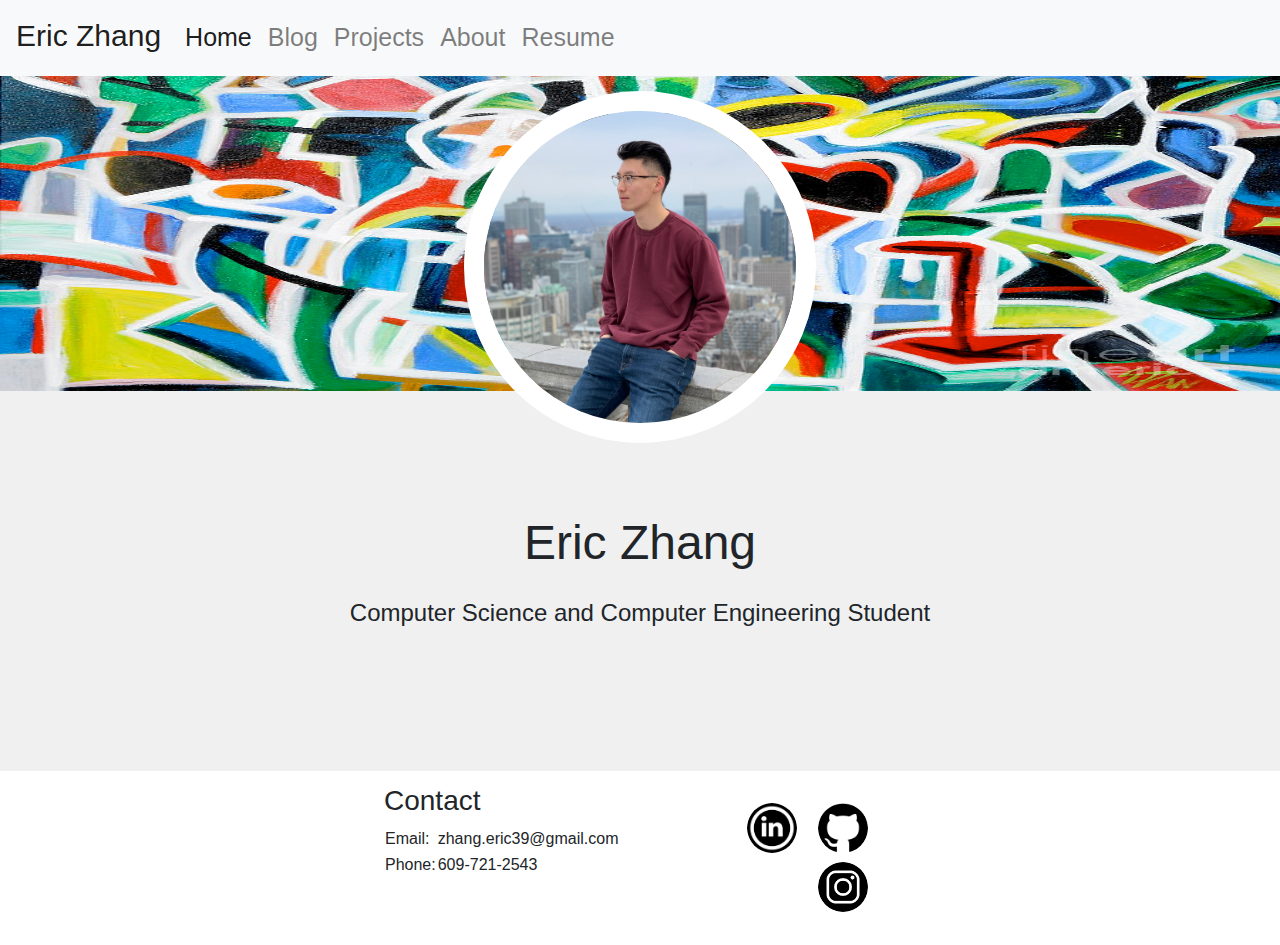
<file: index.html>
<!DOCTYPE html>
<html>
	<head>
		<link rel="stylesheet" href="https://stackpath.bootstrapcdn.com/bootstrap/4.3.1/css/bootstrap.min.css" integrity="sha384-ggOyR0iXCbMQv3Xipma34MD+dH/1fQ784/j6cY/iJTQUOhcWr7x9JvoRxT2MZw1T" crossorigin="anonymous">
		<link rel="stylesheet" href="css/index.css">
		<link rel="shortcut icon" href="images/e.ico" type="image/x-icon">
		<title>Eric Zhang</title>
	</head>

	 <!-- extrenal css ,(recommended)-->


	<body style = "background: #F0F0F0">
		<div id= "page-container">
			<div id = page-content>
				<nav class="navbar navbar-expand-lg navbar-light bg-light">
				  <a class="navbar-brand" href="#">Eric Zhang</a>
				  <button class="navbar-toggler" type="button" data-toggle="collapse" data-target="#navbarNavDropdown" aria-controls="navbarNavDropdown" aria-expanded="false" aria-label="Toggle navigation">
				    <span class="navbar-toggler-icon"></span>
				  </button>
				  <div class="collapse navbar-collapse" id="navbarNavDropdown">
				    <ul class="navbar-nav">
				      <li class="nav-item active">
				        <a class="nav-link" href="index.html">Home <span class="sr-only">(current)</span></a>
				      </li>
				      <li class="nav-item">
				        <a class="nav-link" href="blog.html">Blog</a>
				      </li>
				      <li class="nav-item">
				        <a class="nav-link" href="project.html">Projects</a>
				      </li>
				      <li class="nav-item">
				        <a class="nav-link" href="about.html">About</a>
				      </li>
				      <li class="nav-item">
				        <a class="nav-link" href="images/EricZhangResume.pdf" target ="_blank">Resume</a>
				      </li>
				    </ul>
				  </div>
				</nav>
				<div class = "header">
					<img class = "banner" src = "images/headerbanner.jpg">
					<img class = "headshot" src = "images/pic1.jpg" >
					<div class = "info">
						<div class = "text">
							<p><font size = "15px">Eric Zhang</font></p>
							<p><font size = "5">Computer Science and Computer Engineering Student</font></p>
						</div>
					</div>
				</div>
			</div>


			<footer class = "footer">
						<div class = "footer-container">
							<div  class = "row">
								<div class = "col">
									<div class = "col-block">
										<h3>Contact</h3>
										<div id = "contact-info">
											<table>
												<tr>
													<td>Email:</td>
													<td>zhang.eric39@gmail.com</td>
												</tr>
												<tr>
													<td>Phone:</td>
													<td>609-721-2543</td>
												</tr>
											</table>
										</div>
									</div>
								<div class = "col">
									<div class = "col-block" style="text-align:right; margin-top:3%">
										<ul class = "logos" style = "list-style: none;">
											<li><a href="https://www.linkedin.com/in/eric-zhang-4ab51615a/" target="_blank"><img class = "logo" src="images/linkedin.png"></a></li>
											<li><a href="https://github.com/Eric-Zhang-Projects" target="_blank"><img class = "logo" src="images/github.png"></a></li>
											<li><a href="https://instagram.com/eric.zhn" target="_blank"><img class = "logo" src="images/instagram.png"></a></li>
										</ul>
									</div>
								</div>
							</div>
						</div>
					</footer>


		<script src = "js/base.js"></script>
	</body>

</html>
</file>
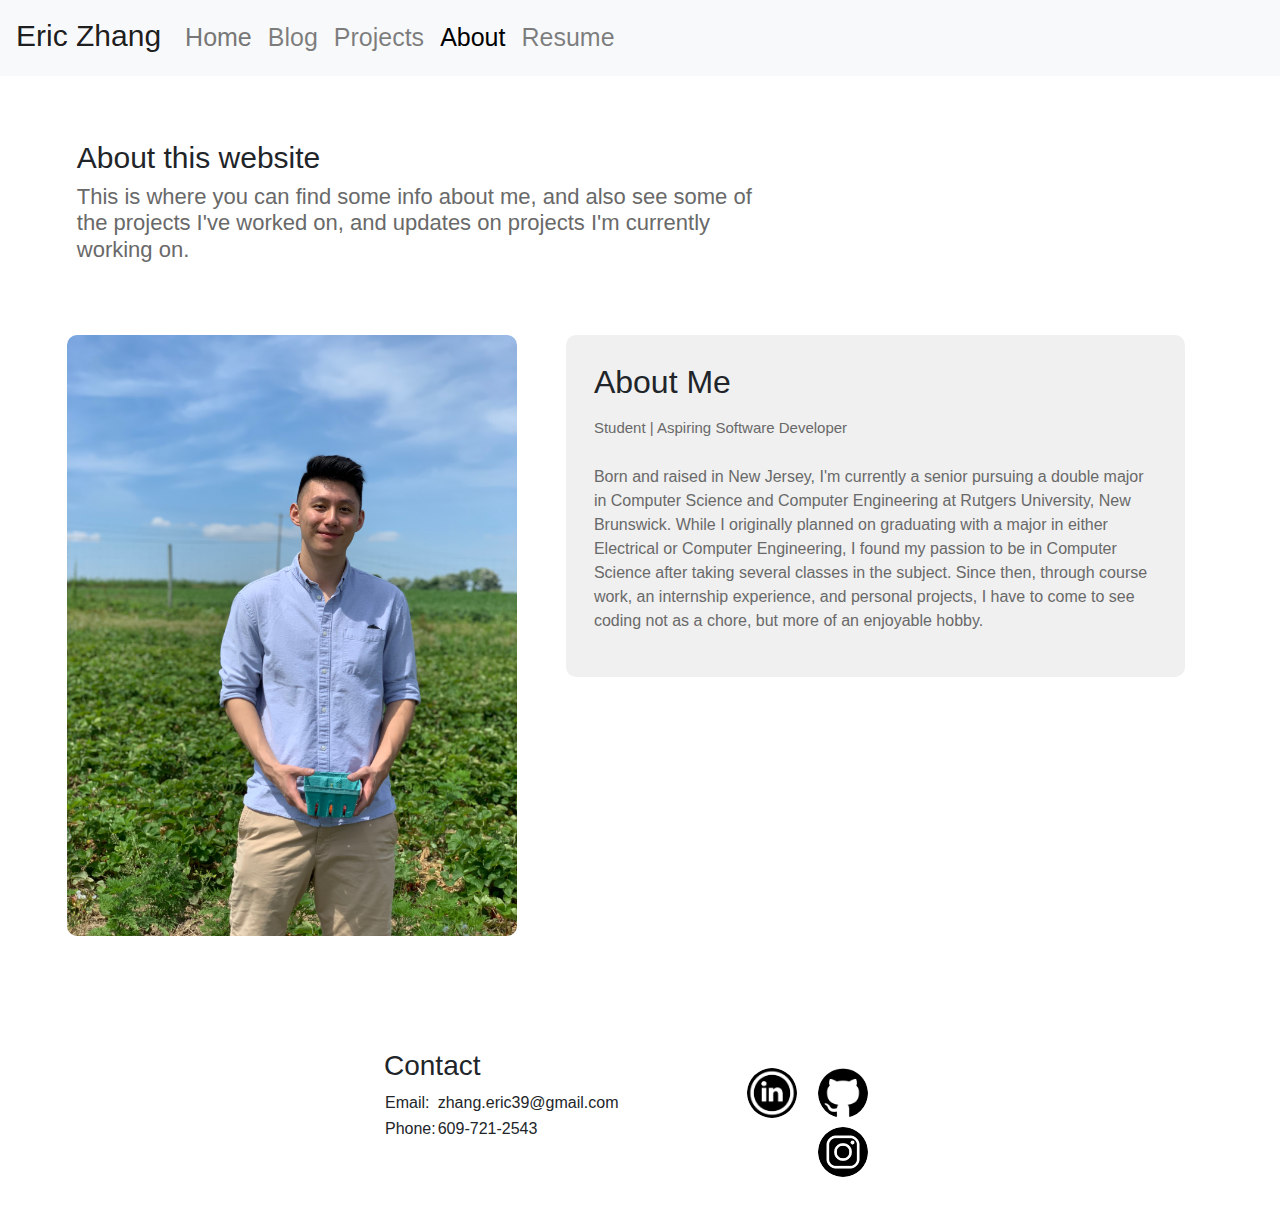
<file: about.html>
<!DOCTYPE html>
<html>
	<head>
		<link rel="stylesheet" href="https://stackpath.bootstrapcdn.com/bootstrap/4.3.1/css/bootstrap.min.css" integrity="sha384-ggOyR0iXCbMQv3Xipma34MD+dH/1fQ784/j6cY/iJTQUOhcWr7x9JvoRxT2MZw1T" crossorigin="anonymous">
		<link rel="stylesheet" href="css/about.css">
		<title>Eric Zhang</title>
	</head>
	<body>
		<div id= "page-container">
			<div id = page-content>
				<nav class="navbar navbar-expand-lg navbar-light bg-light">
				  <a class="navbar-brand" href="#">Eric Zhang</a>
				  <button class="navbar-toggler" type="button" data-toggle="collapse" data-target="#navbarNavDropdown" aria-controls="navbarNavDropdown" aria-expanded="false" aria-label="Toggle navigation">
				    <span class="navbar-toggler-icon"></span>
				  </button>
				  <div class="collapse navbar-collapse" id="navbarNavDropdown">
				    <ul class="navbar-nav">
				      <li class="nav-item active">
				        <a class="nav-link" href="index.html" style="color:#777">Home <span class="sr-only">(current)</span></a>
				      </li>
				      <li class="nav-item">
				        <a class="nav-link" href="blog.html">Blog</a>
				      </li>
				      <li class="nav-item">
				        <a class="nav-link" href="project.html">Projects</a>
				      </li>
				      <li class="nav-item">
				        <a class="nav-link" href="about.html" style="color:black">About</a>
				      </li>
				      <li class="nav-item">
				        <a class="nav-link" href="images/EricZhangResume.pdf" target ="_blank">Resume</a>
				      </li>
				    </ul>
				  </div>
				</nav>
				<div class = "content">
					<div class = "summary" style="margin-left: 3%">
						<h1 style="font-size:30px">About this website</h1>
						<h2 style="font-size:22px; color:#696969; width: 60%">This is where you can find some info about me, and also see some of the projects I've worked on, and updates on projects I'm currently working on.</h2>
					</div>
					<div class = "collage">
						<div class = "column">
							<img src= "images/pic3.jpg" style="width:80%; margin-left:5%; border-radius:10px">
						</div>
						<div class = "column">
							<div class = "about">
								<h2>About Me</h2>
								<h4 class = "subtitle">Student | Aspiring Software Developer</h4>
								<p style="color:#696969">
									Born and raised in New Jersey, I'm currently a senior pursuing a double major in Computer Science and Computer Engineering at Rutgers University, New Brunswick. While I originally planned on graduating with a major in either Electrical or Computer Engineering, I found my passion to be in Computer Science after taking several classes in the subject. Since then, through course work, an internship experience, and personal projects, I have to come to see coding not as a chore, but more of an enjoyable hobby.

								</p>
							</div>
						</div>
					</div>

				</div>
			</div>
		</div>

		<footer class = "footer">
			<div class = "footer-container">
				<div  class = "row">
					<div class = "col">
						<div class = "col-block">
							<h3>Contact</h3>
							<div id = "contact-info">
								<table>
									<tr>
										<td>Email:</td>
										<td>zhang.eric39@gmail.com</td>
									</tr>
									<tr>
										<td>Phone:</td>
										<td>609-721-2543</td>
									</tr>
								</table>
							</div>
						</div>
					<div class = "col">
						<div class = "col-block" style="text-align:right; margin-top:3%">
							<ul class = "logos" style = "list-style: none;">
								<li><a href="https://www.linkedin.com/in/eric-zhang-4ab51615a/" target="_blank"><img class = "logo" src="images/linkedin.png"></a></li>
								<li><a href="https://github.com/Eric-Zhang-Projects" target="_blank"><img class = "logo" src="images/github.png"></a></li>
								<li><a href="https://instagram.com/eric.zhn" target="_blank"><img class = "logo" src="images/instagram.png"></a></li>
							</ul>
						</div>
					</div>
				</div>
			</div>
		</footer>

	</body>

</html>
</file>
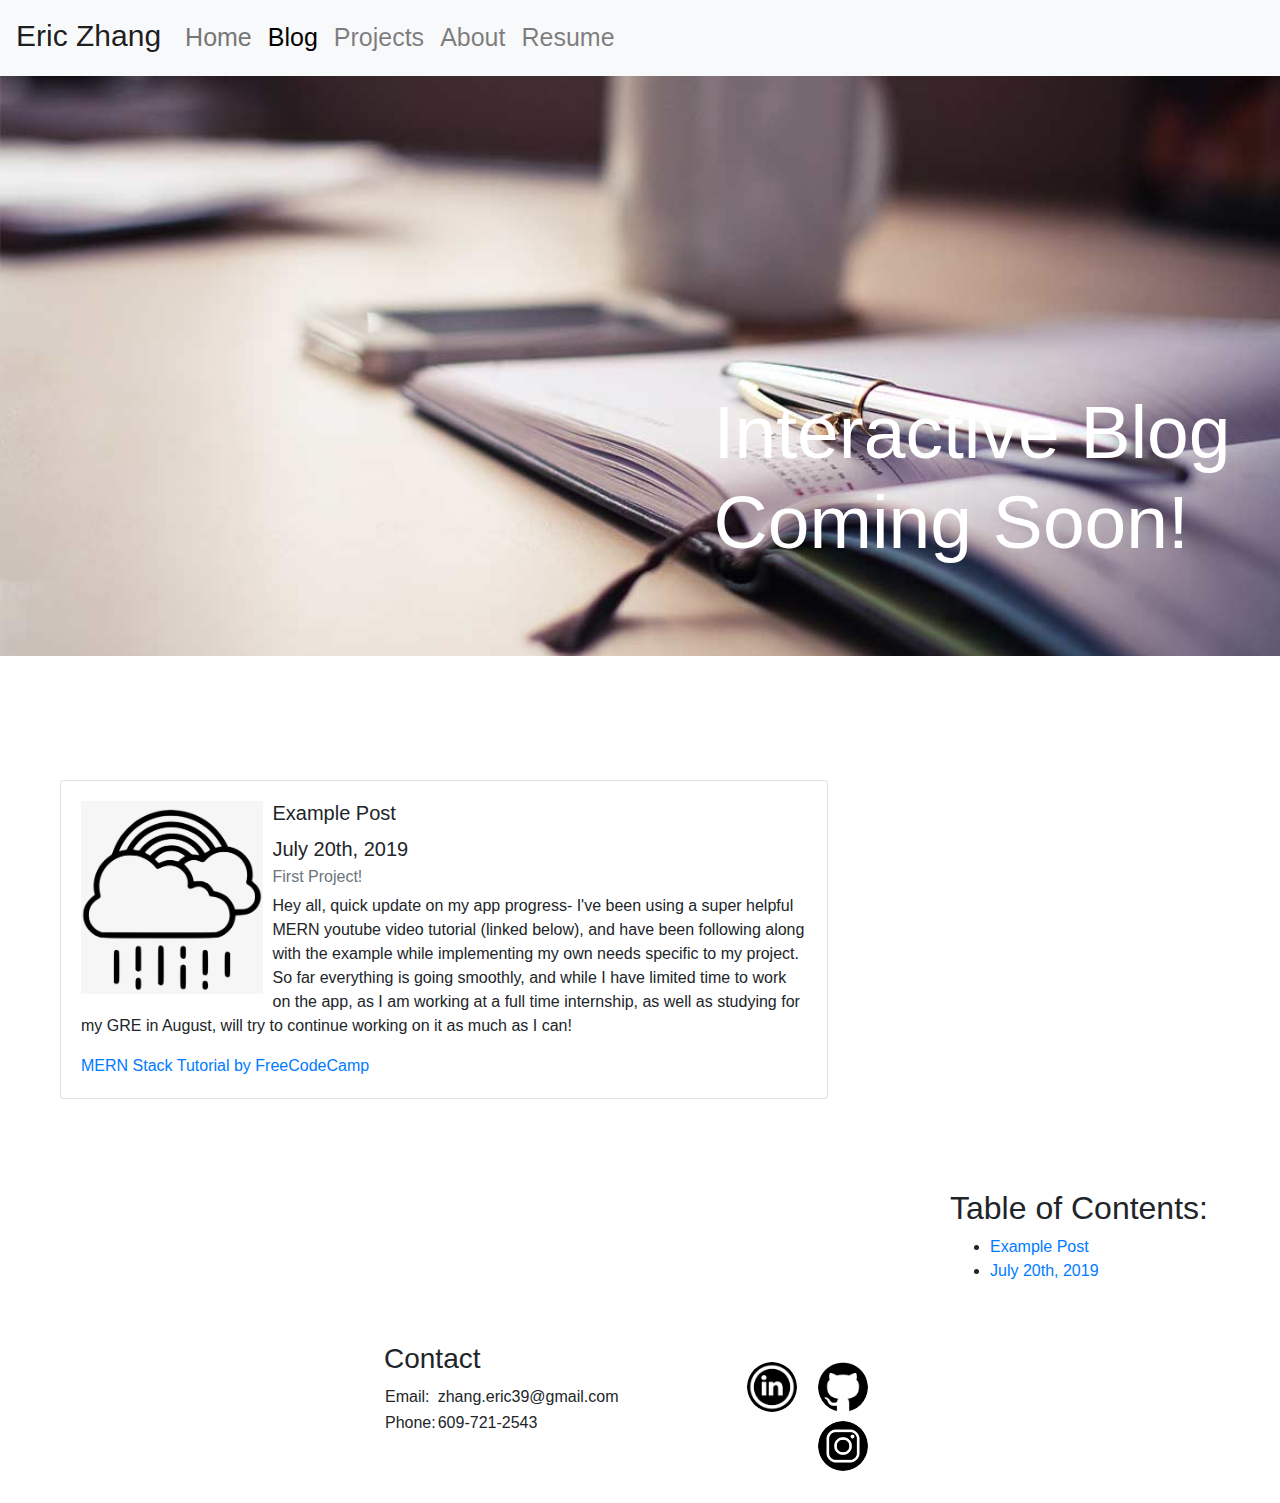
<file: blog.html>
<!DOCTYPE html>
<html>
	<head>
		<link rel="stylesheet" href="https://stackpath.bootstrapcdn.com/bootstrap/4.3.1/css/bootstrap.min.css" integrity="sha384-ggOyR0iXCbMQv3Xipma34MD+dH/1fQ784/j6cY/iJTQUOhcWr7x9JvoRxT2MZw1T" crossorigin="anonymous">
		<link rel="stylesheet" href="css/blog.css">
		<title>Eric Zhang</title>
	</head>

	 <!-- extrenal css (recommended)-->
	<body>
		<div id= "page-container">
			<div id = page-content>
				<nav class="navbar navbar-expand-lg navbar-light bg-light">
				  <a class="navbar-brand" href="#">Eric Zhang</a>
				  <button class="navbar-toggler" type="button" data-toggle="collapse" data-target="#navbarNavDropdown" aria-controls="navbarNavDropdown" aria-expanded="false" aria-label="Toggle navigation">
				    <span class="navbar-toggler-icon"></span>
				  </button>
				  <div class="collapse navbar-collapse" id="navbarNavDropdown">
				    <ul class="navbar-nav">
				      <li class="nav-item active">
				        <a class="nav-link" href="index.html" style="color:#777">Home <span class="sr-only">(current)</span></a>
				      </li>
				      <li class="nav-item">
				        <a class="nav-link" href="#" style="color:black">Blog</a>
				      </li>
				      <li class="nav-item">
				        <a class="nav-link" href="project.html">Projects</a>
				      </li>
				      <li class="nav-item">
				        <a class="nav-link" href="about.html">About</a>
				      </li>
				      <li class="nav-item">
				        <a class="nav-link" href="images/EricZhangResume.pdf" target ="_blank">Resume</a>
				      </li>
				    </ul>
				  </div>
				</nav>

		<!-- =============================================== -->
				<div class = "content">
					<div style="margin-bottom:5%">
						<img class = "banner" src = images/notebook.jpg>
						<h1 class = "title">Interactive Blog Coming Soon!</h1>
					</div>
					<div class = "entries">
		<!-- =========================================================================================== -->
						<div class="card" id="7" style="width: 75%;" >
						  <div class="card-body"><img class = "pic" src = "images/cloud.png">
								<h5 class="card-title">Example Post</h5>
						    <h5 class="card-title">July 20th, 2019</h5>
						    <h6 class="card-subtitle mb-2 text-muted">First Project!</h6>
						    <p class="card-text">Hey all, quick update on my app progress- I've been using a super helpful MERN youtube video tutorial (linked below), and have been following along with the example while implementing my own needs specific to my project. So far everything is going smoothly, and while I have limited time to work on the app, as I am working at a full time internship, as well as studying for my GRE in August, will try to continue working on it as much as I can!</p>
							<a href=https://www.youtube.com/watch?v=7CqJlxBYj-M&list=LLYTE5Z5xogz5ksNeHaT9Y4w&index=2&t=0s class="card-link">MERN Stack Tutorial by FreeCodeCamp</a>
						  </div>
						</div>
						<!-- <div class="card" id="6" style="width: 75%;" >
						  <div class="card-body"><img class = "pic" src = "images/cloud.png">
						    <h5 class="card-title">July 13th, 2019</h5>
						    <h6 class="card-subtitle mb-2 text-muted">First Project!</h6>
						    <p class="card-text">So I've been doing my research, and considering factors such as industry usage and ease of use, I have decided to develop a web application using the MERN stack, comprising of a MongoDB database, an Express.js/Node.js backend, and a React.js frontend. My current idea is a basic web application that will dynamically alert a user about changes in weather depending on their location. Here is a brief layout, with the API's being used linked below:</p>
						    <br><br><p>1. Users login</p>
							<p>2. Users select a location, and the date/time when they will be there</p>
							<p>3. Connects to OpenWeather api to retrieve the weather at that date/time</p>
							<p>4. Notifies user by their choice of email, SMS, or both, with SMS being sent by Twilio SMS api, of the current status of the weather.</p>
							<p>5. At an interval selected by the user, a Cron job will be run to request to the OpenWeather app to check if the weather conditions have changed. If they have, then the user will be notified by the ways mentioned above.</p></p>
							<a href=https://openweathermap.org/api class="card-link">Open Weather API</a>
						  	<a href=https://www.twilio.com/sms class="card-link">Twilio SMS API</a>
						  </div>
						</div>
						<div class="card" id="5" style="width: 75%;" >
						  <div class="card-body"><img class = "pic" src = "images/internet.png">
						    <h5 class="card-title">July 11th, 2019</h5>
						    <h6 class="card-subtitle mb-2 text-muted">Future plans for this website, and for other projects</h6>
						    <p class="card-text">Hey guys, so the website is pretty much completed up to this point. Its nothing flashy, but I think it accomplishes its goal of being a simple way for people to take a look at what I'm working on. With that being said, additional functionality I want to implement to the website is actually connecting this blog to a database, and dynamically getting the post information by clicking on a link. So the page format will be a simple table of contents with numbered entries on titles of blog posts. Then on click, I will retrieve the entire post, with date, title, and content, from a database (undecided), and show a pop up with the info. That way, I can save all of the logs somewhere else otherthan this blog.html file, which is where I'm currently writing these in a "p" tag. It will also save the webpage from being a huge scrolling monster as well. However, with the current volume of posts up to this point, this is not a pressing issue. For now, I will shift over to working on side projects. I've been looking into making a web app for a long time now, and will begin looking into both ideas, and choosing a tech stack to use.</p>
						  </div>
						</div>
						<div class="card" id="4" style="width: 75%;" >
						  <div class="card-body"><img class = "pic" src = "images/internet.png">
						    <h5 class="card-title">July 10th, 2019</h5>
						    <h6 class="card-subtitle mb-2 text-muted">Resolution scaling issues</h6>
						    <p class="card-text">Hi guys, I ran into another problem... I recently invested in a 23' monitor that was on sale at Best Buy (the sale was too good to pass up). When I connected it to my laptop and ran my website, the browser opened on the bigger monitor (my laptop screen size is 15'), and immidiately I noticed glaring spacing and sizing issues. I instantly guessed it was my css, as a lot of it was declared with exact px numbers, instead of ems or %'s. I did some quick googling to see how I could alleviate this issue, and it seems to have improved. I am still seeing some sizing discrepancies when moving to different resolutions, but it has greatly improved since earlier today. Another possible task I could look into, then, would to be additionally scaling the website's appearnace for accessabilitiy on mobile phones.</p>
						  </div>
						</div>
						<div class="card" id="3" style="width: 75%;" >
						  <div class="card-body"><img class = "pic" src = "images/internet.png">
						    <h5 class="card-title">July 6th, 2019</h5>
						    <h6 class="card-subtitle mb-2 text-muted">Footers are hard</h6>
						    <p class="card-text">So I finally got around to changing stuff around, and on attempting to put my footer at the very bottom of the page as discussed in the last post, have run into several issues with my existing code. Upon review, I now see that I have been impetuously using any combination of assigning components to either position: absolute, or position: relative that would display the elements as I desired on the screen. However, I have revamped my css to fix these problems, and only use position: absolute and position: relative as needed, not as wanted. As a result, I have fixed the footer, and what you see now is that fix!</p>
						  </div>
						</div>
						<div class="card" id="2" style="width: 75%;" >
						  <div class="card-body"><img class = "pic" src = "images/internet.png">
						    <h5 class="card-title">July 2nd, 2019</h5>
						    <h6 class="card-subtitle mb-2 text-muted">First website update!</h6>
						    <p class="card-text">Hi all, at this point I have completed the home, projects,
						    blog, and about pages. Using a variety of youtube videos and googling, most of the process has been relatively painless- as there
							is a vast amount of solutions for common pitfalls and needs, especially for web development beginners. Something I was struggling with a lot was with the footer you see below on all of my pages, as I was struggling to have it stick at the bottom. Currently the footer is viewable no matter where you are on on the screen, not at the very bottom of the page, accessable by scolling. I think I will look into changing this. </p>
						  </div>
						</div>
						<div class="card" id="1" style="width: 75%; margin-bottom:100px">
						  <div class="card-body"><img class = "pic" src = "images/notebook.png">
						    <h5 class="card-title">June 28th, 2019</h5>
						    <h6 class="card-subtitle mb-2 text-muted">Welcome to my coding log!</h6>
						    <p class="card-text">Hello this is my first "blog" post on this website! I'll most likely use this space for documenting
						    issues I encounter in future coding projects. So I've been using several youtube videos (linked below) to try to learn how to
						    use HTML/CSS for basic webpage development, but I've come to realize that after getting a general idea how how tagging in
						    html works, as well as a general gist of how to connect elements and manipulate them with css, looking at videos to learn all of the minnute "tricks" of HTML/CSS may have diminishing returns, especially for the scope of project I am currently developing.
						    This website will be a constant work in progress, and as I pick up new technologies and know-how I will be updating these pages
						    as soon as possible. Therefore, for now I'm starting slow and am just going to dive into starting making the website. Wish me luck! </p>
						    <a href="https://www.youtube.com/watch?v=EceJQ05KTf4&list=PLwoh6bBAszPrES-EOajos_E9gvRbL27wz&index=1" class="card-link">Great HTML/CSS/JS video tutorials by WB WebDevelopment</a>
						  </div>
						</div> -->
		<!-- =========================================================================================== -->
					</div>
					<div class = "right"></div>
				</div>
			</div>
		</div>

		<footer class = "footer">
			<div class = "footer-container">
				<div  class = "row">
					<div class = "col">
						<div class = "col-block">
							<h3>Contact</h3>
							<div id = "contact-info">
								<table>
									<tr>
										<td>Email:</td>
										<td>zhang.eric39@gmail.com</td>
									</tr>
									<tr>
										<td>Phone:</td>
										<td>609-721-2543</td>
									</tr>
								</table>
							</div>
						</div>
					<div class = "col">
						<div class = "col-block" style="text-align:right; margin-top:3%">
							<ul class = "logos" style = "list-style: none;">
								<li><a href="https://www.linkedin.com/in/eric-zhang-4ab51615a/" target="_blank"><img class = "logo" src="images/linkedin.png"></a></li>
								<li><a href="https://github.com/Eric-Zhang-Projects" target="_blank"><img class = "logo" src="images/github.png"></a></li>
								<li><a href="https://instagram.com/eric.zhn" target="_blank"><img class = "logo" src="images/instagram.png"></a></li>
							</ul>
						</div>
					</div>
				</div>
			</div>
		</footer>

		<script type = "text/javascript" src="js/jquery-3.4.1.js"></script>
		<script type = "text/javascript" src="js/blogNav.js"></script>
	</body>

</html>
</file>
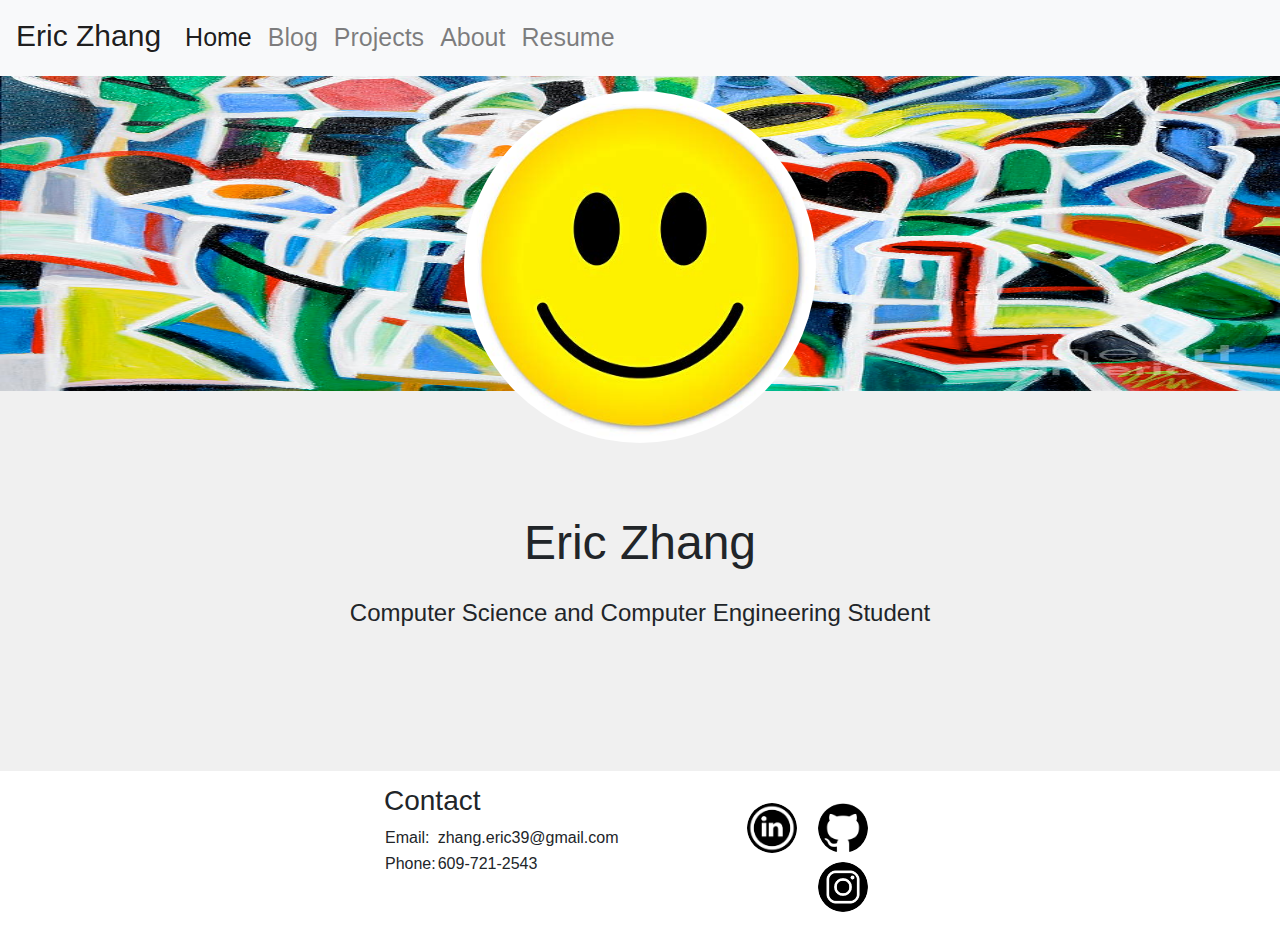
<file: home.html>
<!DOCTYPE html>
<html>
	<head>
		<link rel="stylesheet" href="https://stackpath.bootstrapcdn.com/bootstrap/4.3.1/css/bootstrap.min.css" integrity="sha384-ggOyR0iXCbMQv3Xipma34MD+dH/1fQ784/j6cY/iJTQUOhcWr7x9JvoRxT2MZw1T" crossorigin="anonymous">
		<link rel="stylesheet" href="testing.css">
		<link rel="shortcut icon" href="images/e.ico" type="image/x-icon">
		<title>Eric Zhang</title>
	</head>

	 <!-- extrenal css ,(recommended)-->


	<body style = "background: #F0F0F0">
		<div id= "page-container">
			<div id = page-content>
				<nav class="navbar navbar-expand-lg navbar-light bg-light">
				  <a class="navbar-brand" href="#">Eric Zhang</a>
				  <button class="navbar-toggler" type="button" data-toggle="collapse" data-target="#navbarNavDropdown" aria-controls="navbarNavDropdown" aria-expanded="false" aria-label="Toggle navigation">
				    <span class="navbar-toggler-icon"></span>
				  </button>
				  <div class="collapse navbar-collapse" id="navbarNavDropdown">
				    <ul class="navbar-nav">
				      <li class="nav-item active">
				        <a class="nav-link" href="home.html">Home <span class="sr-only">(current)</span></a>
				      </li>
				      <li class="nav-item">
				        <a class="nav-link" href="blog.html">Blog</a>
				      </li>
				      <li class="nav-item">
				        <a class="nav-link" href="project.html">Projects</a>
				      </li>
				      <li class="nav-item">
				        <a class="nav-link" href="about.html">About</a>
				      </li>		  		      
				      <li class="nav-item">
				        <a class="nav-link" href="images/EricZhangResume.pdf" target ="_blank">Resume</a>
				      </li>
				    </ul>
				  </div>
				</nav>
				<div class = "header">
					<img class = "banner" src = "images/headerbanner.jpg">
					<img class = "headshot" src = "images/smile.jpg" >
					<div class = "info">
						<div class = "text">
							<p><font size = "15px">Eric Zhang</font></p>
							<p><font size = "5">Computer Science and Computer Engineering Student</font></p>
						</div>
					</div>
				</div>
			</div>
			

			<footer class = "footer">
						<div class = "footer-container">
							<div  class = "row">
								<div class = "col">
									<div class = "col-block">
										<h3>Contact</h3>
										<div id = "contact-info">
											<table>
												<tr>
													<td>Email:</td>
													<td>zhang.eric39@gmail.com</td>
												</tr>
												<tr>
													<td>Phone:</td>
													<td>609-721-2543</td>
												</tr>
											</table>
										</div>
									</div>
								<div class = "col">
									<div class = "col-block" style="text-align:right; margin-top:3%">
										<ul class = "logos" style = "list-style: none;">
											<li><a href="https://www.linkedin.com/in/eric-zhang-4ab51615a/" target="_blank"><img class = "logo" src="images/linkedin.png"></a></li>
											<li><a href="https://github.com/Eric-Zhang-Projects" target="_blank"><img class = "logo" src="images/github.png"></a></li>
											<li><a href="https://instagram.com/eric.zhn" target="_blank"><img class = "logo" src="images/instagram.png"></a></li>
										</ul>
									</div>
								</div>
							</div>
						</div>
					</footer>


		<script src = "js/base.js"></script>
	</body>

</html>
</file>
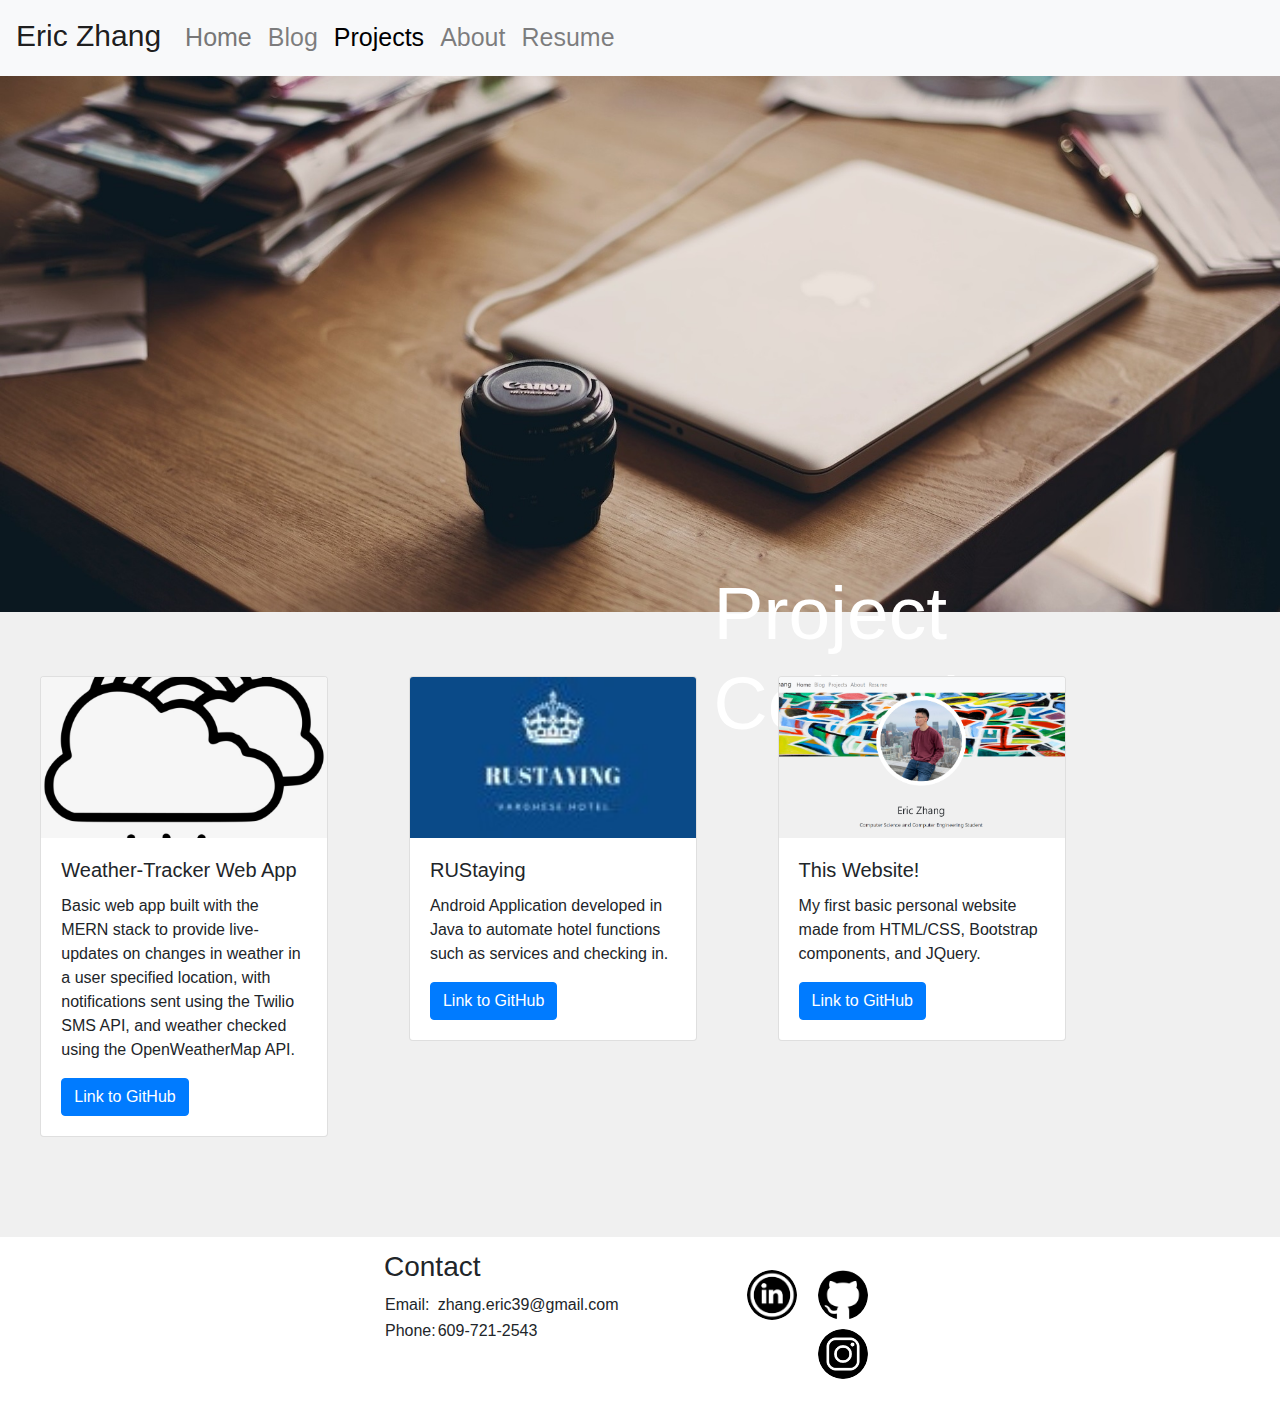
<file: project.html>
<!DOCTYPE html>
<html>
	<head>
		<link rel="stylesheet" href="https://stackpath.bootstrapcdn.com/bootstrap/4.3.1/css/bootstrap.min.css" integrity="sha384-ggOyR0iXCbMQv3Xipma34MD+dH/1fQ784/j6cY/iJTQUOhcWr7x9JvoRxT2MZw1T" crossorigin="anonymous">
		<link rel="stylesheet" href="css/projects.css">
		<title>Eric Zhang</title>
	</head>

	<body style = "background: #F0F0F0">
		<div id= "page-container">
			<div id = page-content>
				<nav class="navbar navbar-expand-lg navbar-light bg-light">
				  <a class="navbar-brand" href="#">Eric Zhang</a>
				  <button class="navbar-toggler" type="button" data-toggle="collapse" data-target="#navbarNavDropdown" aria-controls="navbarNavDropdown" aria-expanded="false" aria-label="Toggle navigation">
				    <span class="navbar-toggler-icon"></span>
				  </button>
				  <div class="collapse navbar-collapse" id="navbarNavDropdown">
				    <ul class="navbar-nav">
				      <li class="nav-item active">
				        <a class="nav-link" href="index.html" style="color:#777">Home <span class="sr-only">(current)</span></a>
				      </li>
				      <li class="nav-item">
				        <a class="nav-link" href="blog.html">Blog</a>
				      </li>
				      <li class="nav-item">
				        <a class="nav-link" href="project.html" style="color:black">Projects</a>
				      </li>
				      <li class="nav-item">
				        <a class="nav-link" href="about.html">About</a>
				      </li>
				      <li class="nav-item">
				        <a class="nav-link" href="images/EricZhangResume.pdf" target ="_blank">Resume</a>
				      </li>
				    </ul>
				  </div>
				</nav>

				<div class = "content">

					<div style="margin-bottom:5%">
						<img class="banner" src="images/laptop.jpg">
						<h1 class = "title">Project Collection</h1>
					</div>
					<div class = "list">
						<!-- put into a table -->
						<div class="card" style="width: 18rem;">
							<div class="embed-responsive embed-responsive-16by9">
						  		<img src="images/cloud.png" class="card-img-top embed-responsive-item" alt="...">
						  	</div>
						  <div class="card-body" >
						    <h5 class="card-title">Weather-Tracker Web App</h5>
						    <p class="card-text">Basic web app built with the MERN stack to provide live-updates on changes in weather in a user
								specified location, with notifications sent using the Twilio SMS API, and weather checked using the OpenWeatherMap API.</p>
						    <a href="https://github.com/Eric-Zhang-Projects/Weather-Tracker-WebApp" class="btn btn-primary" target="_blank">Link to GitHub</a>
						  </div>
						</div>

						<div class="card" style="width: 18rem;">
							<div class="embed-responsive embed-responsive-16by9">
						  		<img src="images/rustaying2.jpg" class="card-img-top embed-responsive-item" alt="...">
						  	</div>
						  <div class="card-body">
						    <h5 class="card-title">RUStaying</h5>
						    <p class="card-text">Android Application developed in Java to automate hotel functions such as services and checking in.</p>
						    <a href="https://github.com/Eric-Zhang-Projects/RUStaying" class="btn btn-primary" target="_blank">Link to GitHub</a>
						  </div>
						</div>

						<div class="card" style="width: 18rem;">
							<div class="embed-responsive embed-responsive-16by9">
						  		<img src="images/website.PNG" class="card-img-top embed-responsive-item" alt="...">
						  	</div>
						  <div class="card-body">
						    <h5 class="card-title">This Website!</h5>
						    <p class="card-text">My first basic personal website made from HTML/CSS, Bootstrap components, and JQuery.</p>
						    <a href="https://github.com/Eric-Zhang-Projects/Website" class="btn btn-primary" target="_blank">Link to GitHub</a>
						  </div>
						</div>
					</div>
				</div>


			</div>
		</div>
		<footer class = "footer">
			<div class = "footer-container">
				<div  class = "row">
					<div class = "col">
						<div class = "col-block">
							<h3>Contact</h3>
							<div id = "contact-info">
								<table>
									<tr>
										<td>Email:</td>
										<td>zhang.eric39@gmail.com</td>
									</tr>
									<tr>
										<td>Phone:</td>
										<td>609-721-2543</td>
									</tr>
								</table>
							</div>
						</div>
					<div class = "col">
						<div class = "col-block" style="text-align:right; margin-top:3%">
							<ul class = "logos" style = "list-style: none;">
								<li><a href="https://www.linkedin.com/in/eric-zhang-4ab51615a/" target="_blank"><img class = "logo" src="images/linkedin.png"></a></li>
								<li><a href="https://github.com/Eric-Zhang-Projects" target="_blank"><img class = "logo" src="images/github.png"></a></li>
								<li><a href="https://instagram.com/eric.zhn" target="_blank"><img class = "logo" src="images/instagram.png"></a></li>
							</ul>
						</div>
					</div>
				</div>
			</div>
		</footer>
	</body>

</html>
</file>
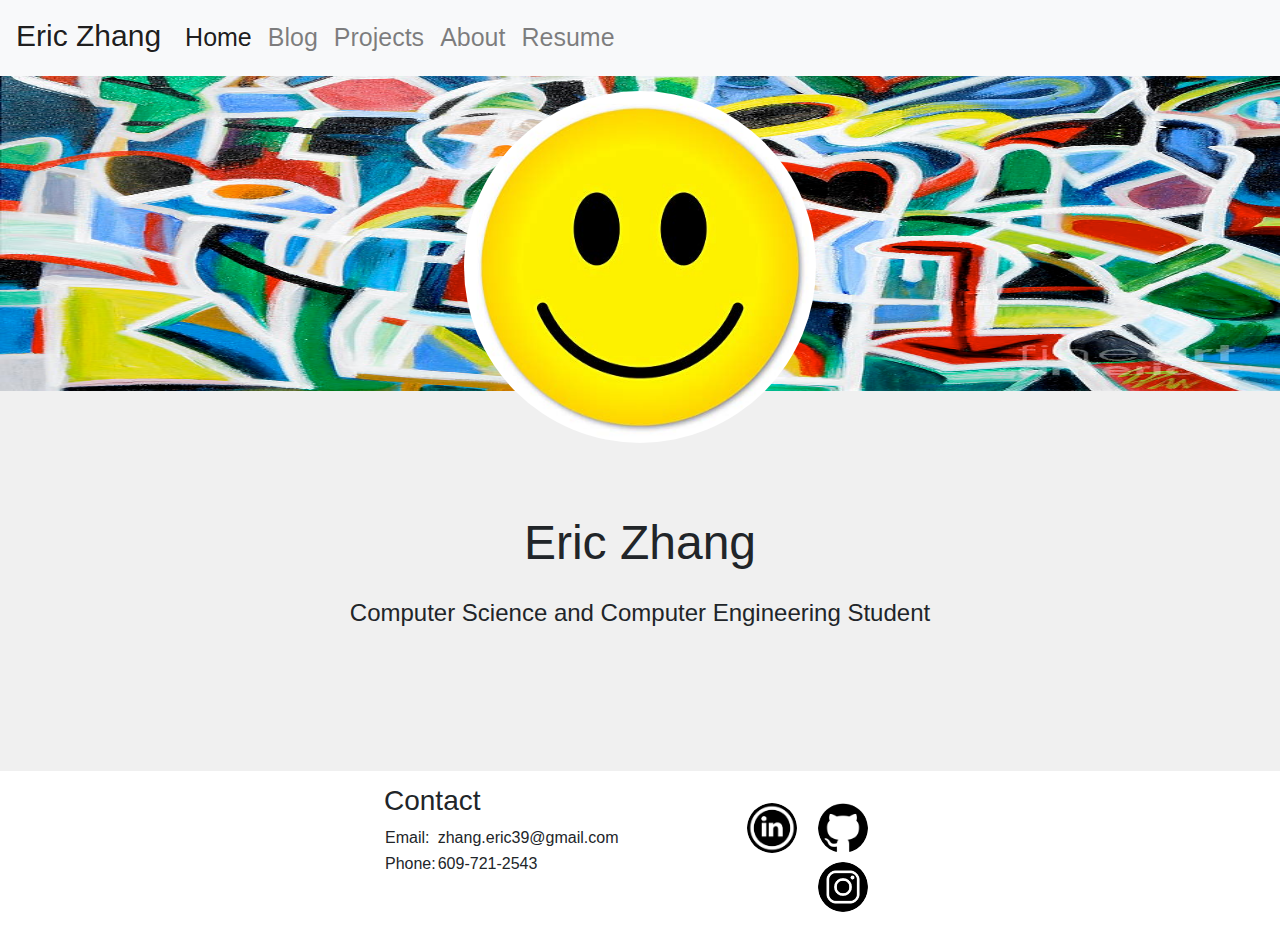
<file: testing.html>
<!DOCTYPE html>
<html>
	<head>
		<link rel="stylesheet" href="https://stackpath.bootstrapcdn.com/bootstrap/4.3.1/css/bootstrap.min.css" integrity="sha384-ggOyR0iXCbMQv3Xipma34MD+dH/1fQ784/j6cY/iJTQUOhcWr7x9JvoRxT2MZw1T" crossorigin="anonymous">
		<link rel="stylesheet" href="testing.css">
		<title>Eric Zhang</title>
	</head>

	 <!-- extrenal css ,(recommended)-->


	<body style = "background: #F0F0F0">
		<div id= "page-container">
			<div id = page-content>
				<nav class="navbar navbar-expand-lg navbar-light bg-light">
				  <a class="navbar-brand" href="#">Eric Zhang</a>
				  <button class="navbar-toggler" type="button" data-toggle="collapse" data-target="#navbarNavDropdown" aria-controls="navbarNavDropdown" aria-expanded="false" aria-label="Toggle navigation">
				    <span class="navbar-toggler-icon"></span>
				  </button>
				  <div class="collapse navbar-collapse" id="navbarNavDropdown">
				    <ul class="navbar-nav">
				      <li class="nav-item active">
				        <a class="nav-link" href="index.html">Home <span class="sr-only">(current)</span></a>
				      </li>
				      <li class="nav-item">
				        <a class="nav-link" href="blog.html">Blog</a>
				      </li>
				      <li class="nav-item">
				        <a class="nav-link" href="project.html">Projects</a>
				      </li>
				      <li class="nav-item">
				        <a class="nav-link" href="about.html">About</a>
				      </li>		  		      
				      <li class="nav-item">
				        <a class="nav-link" href="images/EricZhangResume.pdf" target ="_blank">Resume</a>
				      </li>
				    </ul>
				  </div>
				</nav>
				<div class = "header">
					<img class = "banner" src = "images/headerbanner.jpg">
					<img class = "headshot" src = "images/smile.jpg" >
					<div class = "info">
						<div class = "text">
							<p><font size = "15px">Eric Zhang</font></p>
							<p><font size = "5">Computer Science and Computer Engineering Student</font></p>
						</div>
					</div>
				</div>
			</div>
			

			<footer class = "footer">
				<div class = "footer-container">
					<div  class = "row">
						<div class = "col">
							<div class = "col-block">
								<h3>Contact</h3>
								<div id = "contact-info">
									<table>
										<tr>
											<td>Email:</td>
											<td>zhang.eric39@gmail.com</td>
										</tr>
										<tr>
											<td>Phone:</td>
											<td>609-721-2543</td>
										</tr>
									</table>
								</div>
							</div>
						<div class = "col">
							<div class = "col-block" style="text-align:right; margin-top:3%">
								<ul class = "logos" style = "list-style: none;">
									<li><a href="https://www.linkedin.com/in/eric-zhang-4ab51615a/" target="_blank"><img class = "logo" src="images/linkedin.png"></a></li>
									<li><a href="https://github.com/Eric-Zhang-Projects" target="_blank"><img class = "logo" src="images/github.png"></a></li>
									<li><a href="https://instagram.com/eric.zhn" target="_blank"><img class = "logo" src="images/instagram.png"></a></li>
								</ul>
							</div>
						</div>
					</div>
				</div>
			</footer>


		<script src = "js/base.js"></script>
	</body>

</html>


<!-- 					
					<ul class = "logos" style = "list-style: none;">
<li><a href="#" id="email" onclick="copyEmail()"><img class = "logo" src="images/gmail.png"></a></li>

						<li><a href="https://www.linkedin.com/in/eric-zhang-4ab51615a/" target="_blank"><img class = "logo" src="images/linkedin.png"></a></li>

						<li><a href="https://github.com/Eric-Zhang-Projects" target="_blank"><img class = "logo" src="images/github.png"></a></li>
						<li><a href="https://instagram.com/eric.zhn" target="_blank"><img class = "logo" src="images/instagram.png"></a></li> -->
</file>
<file: css/index.css>
#page-container{
	position:relative;
	min-height: 100vh;
}

#page-content{
	padding-bottom:2.5rem;
}


.footer{
	position:absolute;
	bottom: -2.5rem%;
	width:100%;
	padding:0px;
	height:2.5rem%;
	/*background-color: #F0F0F0;*/
	background-color: #FFFFFF;
}

.footer-container{
	margin:1% 30% 1% 30%;
}
.tables{
	display:table;
	margin:0 auto;
	display:inline-block;
	background-color:#FF0000;
	width:100%;
}

.col-block{
	float:left;
	width:50%;
}
.logos li{
	display:inline;
	margin-right:5%;
}

.logo{
	position:relative;
	height: 50px;
	width: 50px;
	border-radius:100%;
	margin: 5px 3px 4px;
}


.navbar-brand{
	font-size: 30px;
	padding-bottom: 10px;
}
.nav-item{
	font-size: 25px;
}


.headshot{
	border-radius: 50%;
	border:20px solid white;
	position:relative;
	height: 27.5%;
	width: 27.5%;
	z-index:2;
	top:36.25%;
	left:36.25%;
	margin-top: 15px;
}

.banner{
	position:absolute;
	height:35%;
	z-index:1;
	width: 100%;
}

.info{
	position:relative;
    width: 100%;
    margin-top: 5%; /* margin is -0.5 * dimension */
    margin-bottom:100px;

}

.text{
	text-align:center;
}
</file>
<file: css/about.css>
.navbar-brand{
	font-size: 30px;
	padding-bottom: 10px;
}
.nav-item{
	font-size: 25px;
}

#page-container{
	min-height: 100%;
}	

#page-content{
	min-height:100%;
	overflow: auto;
	padding-bottom:0px;
}
/* 
.footer{
	height: 7%;
	clear:both;
	bottom:0;
	width:100%;
	background-color: #FFFFFF;
	padding-top:0.01%;
} */
.footer{
	position:absolute;
	bottom: -2.5rem%;
	width:100%;
	padding:0px;
	height:2.5rem%;
	/*background-color: #F0F0F0;*/
	background-color: #FFFFFF;
}

.footer-container{
	margin:1% 30% 1% 30%;
}
.tables{
	display:table;
	margin:0 auto;
	display:inline-block;
	background-color:#FF0000;
	width:100%;
}

.col-block{
	float:left;
	width:50%;
}
.logos li{
	display:inline;
	margin-right:5%;
}

.logo{
	position:relative;
	height: 50px;
	width: 50px;
	border-radius:100%;
	margin: 5px 3px 4px;
}

.summary{
	padding: 5% 3% 0px 3%;
}

.column {
	position: relative;
	float: left;
	width: 50%;
	padding: 5% 3% 100px 3%;
	z-index:0;	

}
.collage::after {
	content: "";
	clear: both;
	display: table;
}

.about{
	width: 110%;
	background-color:#F0F0F0;
	margin-left:-20%;
	padding: 5%;
	border-radius:10px;
}

.subtitle{
	color:#696969; 
	font-size:15px;
	margin:3% 0 5% 0;
}
</file>
<file: css/blog.css>
.navbar-brand{
	font-size: 30px;
	padding-bottom: 10px;
}
.nav-item{
	font-size: 25px;
}

#page-container{
	min-height: 100%;
}	

#page-content{
	min-height:100%;
	overflow: auto;
	padding-bottom:0px;
}

/* .footer{
	height: 7%;
	clear:both;
	bottom:0;
	width:100%;
	background-color: #FFFFFF;
	padding-top:0.01%;
} */
.footer{
	position:absolute;
	bottom: -2.5rem%;
	width:100%;
	padding:0px;
	height:2.5rem%;
	/*background-color: #F0F0F0;*/
	background-color: #FFFFFF;
}

.footer-container{
	margin:1% 30% 1% 30%;
}
.tables{
	display:table;
	margin:0 auto;
	display:inline-block;
	background-color:#FF0000;
	width:100%;
}

.col-block{
	float:left;
	width:50%;
}
.logos li{
	display:inline;
	margin-right:5%;
}

.logo{
	position:relative;
	height: 50px;
	width: 50px;
	border-radius:100%;
	margin: 5px 3px 4px;
}

/*--------------------------------------------------*/

.content{
	position: relative;
	margin-bottom: 100px
}

.banner{
	position: relative;
	width: 100%;
	z-index:0;
}

.title{
	position:absolute;
	bottom:14%;
	left:55.75%;
	color: white;
	font-size: 75px;
	z-index:1
}

.entries{
	float: left;
	width: 80%;
	z-index: 0;
	margin-bottom:50px;
	left:3%;
	margin:30px;
	
}

.right{
	float: right;
	width: 25%;
	right:5%;
	margin: 30px;
	padding-left:20px;
}

.pic{
	float: left;
	width: 25%;
	height: 25%;
	margin-right: 10px;
}

.card{
	margin:30px;
}
</file>
<file: testing.css>
#page-container{
	position:relative;
	min-height: 100vh;
}

#page-content{
	padding-bottom:2.5rem;
}


.footer{
	position:absolute;
	bottom: -2.5rem%;
	width:100%;
	padding:0px;
	height:2.5rem%;
	/*background-color: #F0F0F0;*/
	background-color: #FFFFFF;
}

.footer-container{
	margin:1% 30% 1% 30%;
}
.tables{
	display:table;
	margin:0 auto;
	display:inline-block;
	background-color:#FF0000;
	width:100%;
}

.col-block{
	float:left;
	width:50%;
}
.logos li{
	display:inline;
	margin-right:5%;
}

.logo{
	position:relative;
	height: 50px;
	width: 50px;
	border-radius:100%;
	margin: 5px 3px 4px;
}


.navbar-brand{
	font-size: 30px;
	padding-bottom: 10px;
}
.nav-item{
	font-size: 25px;
}


.headshot{
	border-radius: 50%;
	border:5px white;
	position:relative;
	height: 27.5%;
	width: 27.5%;
	z-index:2;
	top:36.25%;
	left:36.25%;
	margin-top: 15px;
}

.banner{
	position:absolute;
	height:35%;
	z-index:1;
	width: 100%;
}

.info{
	position:relative;
    width: 100%;
    margin-top: 5%; /* margin is -0.5 * dimension */
    margin-bottom:100px;

}

.text{
	text-align:center;
}
</file>
<file: css/projects.css>
.navbar-brand{
	font-size: 30px;
	padding-bottom: 10px;
}
.nav-item{
	font-size: 25px;
}

#page-container{
	min-height: 100%;
}	

#page-content{
	min-height:100%;
	overflow: auto;
	padding-bottom:0px;
}

.footer{
	position:absolute;
	bottom: -2.5rem%;
	width:100%;
	padding:0px;
	height:2.5rem%;
	/*background-color: #F0F0F0;*/
	background-color: #FFFFFF;
}

.footer-container{
	margin:1% 30% 1% 30%;
}
.tables{
	display:table;
	margin:0 auto;
	display:inline-block;
	background-color:#FF0000;
	width:100%;
}

.col-block{
	float:left;
	width:50%;
}
.logos li{
	display:inline;
	margin-right:5%;
}

.logo{
	position:relative;
	height: 50px;
	width: 50px;
	border-radius:100%;
	margin: 5px 3px 4px;
}


.content{
	/*position: absolute;*/
	margin-bottom: 100px
}

.banner{
	position: relative;
	width: 100%;
}

.title{
	position:absolute;
	bottom:16%;
	left:55.75%;
	color: white;
	font-size: 75px;
}

.list{
	/*position: absolute;*/
	margin-bottom:50px;
	left: 10%;
	width:90%;

}

.card{
	margin: 0px 3.5% 0px 3.5%;
	float:left;
	margin-bottom:100px;
	max-height: 30%;
	z-index:0;
}

.embed-responsive .card-img-top{
	width: 100%;
	height:100%;
	object-fit: cover;
}
</file>
